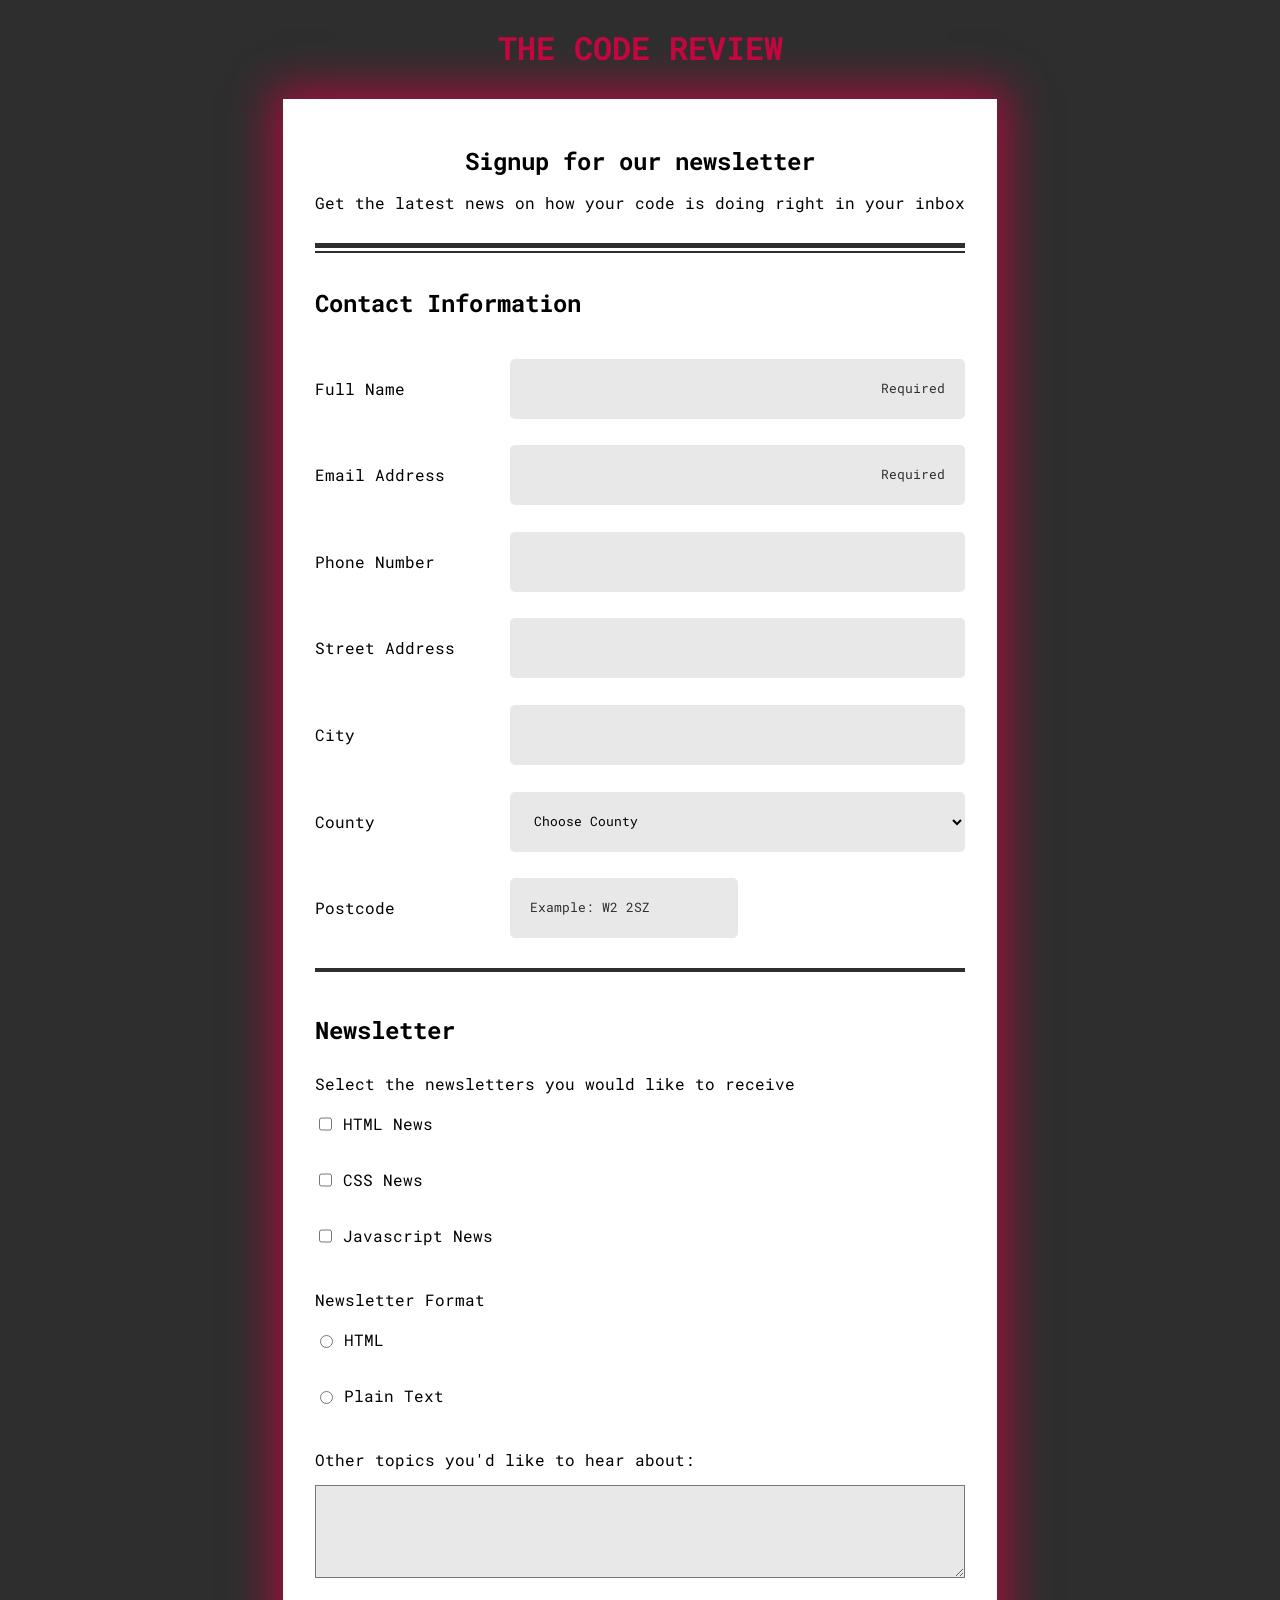
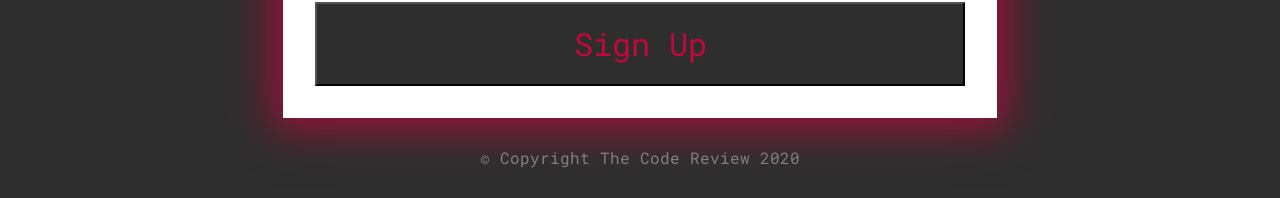
<file: pages/newsletter_form/index.html>
<!DOCTYPE html>
<html lang="en">
<head>
    <meta charset="UTF-8">
    <meta name="viewport" content="width=device-width, initial-scale=1.0">
    <title>The Code Review - Newsletter Sign up</title>
    <link rel="stylesheet" href="css-reset.css">
    <link rel="stylesheet" href="style.css">
    <meta name="description" content="Signup form for The Code Review's newsletter">
</head>
<body>
    
    <header class="content">
        <h1 class="site-name">The Code Review</h1>
    </header>

    <main class="content">
        
        <section class="top_titles">   
            <h2 class="main-title">Signup for our newsletter</h2>
            <p class="sub-title">Get the latest news on how your code is doing right in your inbox</p>
        </section> 

        <hr class="main-break">
        
        <form action="#thankyou">
            <fieldset class="contact_info fieldset">
                <legend>Contact Information</legend>

                <div class="item">
                <label for="full-name">Full Name</label>
                <input type="text" name="full-name" id="full-name" placeholder="Required" required>
                </div>

                <div class="item">
                <label for="email">Email Address</label>
                <input type="email" name="email" id="email" placeholder="Required" required>
                </div>

                <div class="item">
                <label for="pnumber">Phone Number</label>
                <input type="tel" name="pnumber" id="pnumber">
                </div>

                <div class="item">
                <label for="street">Street Address</label>
                <input type="text" name="street" id="street">
                </div>

                <div class="item">
                <label for="city">City</label>
                <input type="text" name="city" id="city">
                </div>
                
                <div class="item">
                <label for="county">County</label>
                <!--Shout out to jonXmack for this list https://gist.github.com/jonXmack/2e561b4094440f190601 -->
                <select name="county" id="county">
                    <option class="choose_county" value="" disabled selected>Choose County</option>
                    <optgroup label="England">
                        <option value="bath-and-north-east-somerset">Bath and North East Somerset</option>
                        <option value="bedford">Bedford</option>
                        <option value="berkshire">Berkshire</option>
                        <option value="blackburn-with-darwen">Blackburn with Darwen</option>
                        <option value="blackpool">Blackpool</option>
                        <option value="bournemouth">Bournemouth</option>
                        <option value="brighton-&amp;-hove">Brighton &amp; Hove</option>
                        <option value="bristol">Bristol</option>
                        <option value="buckinghamshire">Buckinghamshire</option>
                        <option value="cambridgeshire">Cambridgeshire</option>
                        <option value="central-bedfordshire">Central Bedfordshire</option>
                        <option value="cheshire-east">Cheshire East</option>
                        <option value="cheshire-west-and-chester">Cheshire West and Chester</option>
                        <option value="cornwall">Cornwall</option>
                        <option value="cumbria">Cumbria</option>
                        <option value="darlington">Darlington</option>
                        <option value="derby">Derby</option>
                        <option value="derbyshire">Derbyshire</option>
                        <option value="devon">Devon</option>
                        <option value="dorset">Dorset</option>
                        <option value="durham">Durham</option>
                        <option value="east-riding-of-yorkshire">East Riding of Yorkshire</option>
                        <option value="east-sussex">East Sussex</option>
                        <option value="essex">Essex</option>
                        <option value="gloucestershire">Gloucestershire</option>
                        <option value="greater-london">Greater London</option>
                        <option value="greater-manchester">Greater Manchester</option>
                        <option value="halton">Halton</option>
                        <option value="hampshire">Hampshire</option>
                        <option value="hartlepool">Hartlepool</option>
                        <option value="herefordshire">Herefordshire</option>
                        <option value="hertfordshire">Hertfordshire</option>
                        <option value="isle-of-wight">Isle of Wight</option>
                        <option value="kent">Kent</option>
                        <option value="kingston-upon-hull">Kingston upon Hull</option>
                        <option value="lancashire">Lancashire</option>
                        <option value="leicester">Leicester</option>
                        <option value="leicestershire">Leicestershire</option>
                        <option value="lincolnshire">Lincolnshire</option>
                        <option value="luton">Luton</option>
                        <option value="medway">Medway</option>
                        <option value="merseyside">Merseyside</option>
                        <option value="middlesbrough">Middlesbrough</option>
                        <option value="milton-keynes">Milton Keynes</option>
                        <option value="norfolk">Norfolk</option>
                        <option value="north-east-lincolnshire">North East Lincolnshire</option>
                        <option value="north-lincolnshire">North Lincolnshire</option>
                        <option value="north-somerset">North Somerset</option>
                        <option value="north-yorkshire">North Yorkshire</option>
                        <option value="northamptonshire">Northamptonshire</option>
                        <option value="northumberland">Northumberland</option>
                        <option value="nottingham">Nottingham</option>
                        <option value="nottinghamshire">Nottinghamshire</option>
                        <option value="oxfordshire">Oxfordshire</option>
                        <option value="peterborough">Peterborough</option>
                        <option value="plymouth">Plymouth</option>
                        <option value="poole">Poole</option>
                        <option value="portsmouth">Portsmouth</option>
                        <option value="redcar-and-cleveland">Redcar and Cleveland</option>
                        <option value="rutland">Rutland</option>
                        <option value="shropshire">Shropshire</option>
                        <option value="somerset">Somerset</option>
                        <option value="south-gloucestershire">South Gloucestershire</option>
                        <option value="south-yorkshire">South Yorkshire</option>
                        <option value="southampton">Southampton</option>
                        <option value="southend-on-sea">Southend-on-Sea</option>
                        <option value="staffordshire">Staffordshire</option>
                        <option value="stockton-on-tees">Stockton-on-Tees</option>
                        <option value="stoke-on-trent">Stoke-on-Trent</option>
                        <option value="suffolk">Suffolk</option>
                        <option value="surrey">Surrey</option>
                        <option value="swindon">Swindon</option>
                        <option value="telford-and-wrekin">Telford and Wrekin</option>
                        <option value="thurrock">Thurrock</option>
                        <option value="torbay">Torbay</option>
                        <option value="tyne-and-wear">Tyne and Wear</option>
                        <option value="warrington">Warrington</option>
                        <option value="warwickshire">Warwickshire</option>
                        <option value="west-midlands">West Midlands</option>
                        <option value="west-sussex">West Sussex</option>
                        <option value="west-yorkshire">West Yorkshire</option>
                        <option value="wiltshire">Wiltshire</option>
                        <option value="worcestershire">Worcestershire</option>
                        <option value="york">York</option>
                    </optgroup>
                    <optgroup label="Scotland">
                        <option value="aberdeen">Aberdeen</option>
                        <option value="aberdeenshire">Aberdeenshire</option>
                        <option value="angus">Angus</option>
                        <option value="argyll-and-bute">Argyll and Bute</option>
                        <option value="ayrshire-and-arran">Ayrshire and Arran</option>
                        <option value="banffshire">Banffshire</option>
                        <option value="berwickshire">Berwickshire</option>
                        <option value="caithness">Caithness</option>
                        <option value="clackmannanshire">Clackmannanshire</option>
                        <option value="dumfries">Dumfries</option>
                        <option value="dunbartonshire">Dunbartonshire</option>
                        <option value="dundee">Dundee</option>
                        <option value="east-lothian">East Lothian</option>
                        <option value="edinburgh">Edinburgh</option>
                        <option value="fife">Fife</option>
                        <option value="glasgow">Glasgow</option>
                        <option value="inverness">Inverness</option>
                        <option value="kincardineshire">Kincardineshire</option>
                        <option value="lanarkshire">Lanarkshire</option>
                        <option value="midlothian">Midlothian</option>
                        <option value="moray">Moray</option>
                        <option value="nairn">Nairn</option>
                        <option value="orkney-islands">Orkney Islands</option>
                        <option value="perth-and-kinross">Perth and Kinross</option>
                        <option value="renfrewshire">Renfrewshire</option>
                        <option value="ross-and-cromarty">Ross and Cromarty</option>
                        <option value="roxburgh,-ettrick-and-lauderdale">Roxburgh, Ettrick and Lauderdale</option>
                        <option value="shetland-islands">Shetland Islands</option>
                        <option value="stirling-and-falkirk">Stirling and Falkirk</option>
                        <option value="sutherland">Sutherland</option>
                        <option value="the-stewartry-of-kirkcudbright">The Stewartry of Kirkcudbright</option>
                        <option value="tweeddale">Tweeddale</option>
                        <option value="west-lothian">West Lothian</option>
                        <option value="western-isles">Western Isles</option>
                        <option value="wigtown">Wigtown</option>
                    </optgroup>
                    <optgroup label="Wales">
                        <option value="blaenau-gwent">Blaenau Gwent</option>
                        <option value="bridgend">Bridgend</option>
                        <option value="caerphilly">Caerphilly</option>
                        <option value="cardiff">Cardiff</option>
                        <option value="carmarthenshire">Carmarthenshire</option>
                        <option value="ceredigion">Ceredigion</option>
                        <option value="conwy">Conwy</option>
                        <option value="denbighshire">Denbighshire</option>
                        <option value="flintshire">Flintshire</option>
                        <option value="gwynedd">gwynedd</option>
                        <option value="isle-of-anglesey">Isle of Anglesey</option>
                        <option value="merthyr-tydfil">Merthyr Tydfil</option>
                        <option value="monmouthshire">Monmouthshire</option>
                        <option value="neath-port-talbot">Neath Port Talbot</option>
                        <option value="newport">Newport</option>
                        <option value="pembrokeshire">Pembrokeshire</option>
                        <option value="powys">Powys</option>
                        <option value="rhondda-cynon-taf">Rhondda Cynon Taf</option>
                        <option value="swansea">Swansea</option>
                        <option value="torfaen">Torfaen</option>
                        <option value="vale-of-glamorgan">Vale of Glamorgan</option>
                        <option value="wrexham">Wrexham</option>
                    </optgroup>
                    <optgroup label="Northern Ireland">
                        <option value="antrim">Antrim</option>
                        <option value="ards">Ards</option>
                        <option value="armagh">Armagh</option>
                        <option value="ballymena">Ballymena</option>
                        <option value="ballymoney">Ballymoney</option>
                        <option value="banbridge">Banbridge</option>
                        <option value="belfast">Belfast</option>
                        <option value="carrickfergus">Carrickfergus</option>
                        <option value="castlereagh">Castlereagh</option>
                        <option value="coleraine">Coleraine</option>
                        <option value="cookstown">Cookstown</option>
                        <option value="craigavon">Craigavon</option>
                        <option value="derry">Derry</option>
                        <option value="down">Down</option>
                        <option value="dungannon-and-south-tyrone">Dungannon and South Tyrone</option>
                        <option value="fermanagh">Fermanagh</option>
                        <option value="larne">Larne</option>
                        <option value="limavady">Limavady</option>
                        <option value="lisburn">Lisburn</option>
                        <option value="magherafelt">Magherafelt</option>
                        <option value="moyle">Moyle</option>
                        <option value="newry-and-mourne">Newry and Mourne</option>
                        <option value="newtownabbey">Newtownabbey</option>
                        <option value="north-down">North Down</option>
                        <option value="omagh">Omagh</option>
                        <option value="strabane">Strabane</option>
                    </optgroup>
                    <optgroup label="Ireland">
                        <option value="carlow">Carlow</option>
                        <option value="cavan">Cavan</option>
                        <option value="clare">Clare</option>
                        <option value="cork">Cork</option>
                        <option value="donegal">Donegal</option>
                        <option value="dublin">Dublin</option>
                        <option value="dun-laoghaire-rathdown">Dún Laoghaire-Rathdown</option>
                        <option value="fingal">Fingal</option>
                        <option value="galway">Galway</option>
                        <option value="kerry">Kerry</option>
                        <option value="kildare">Kildare</option>
                        <option value="kilkenny">Kilkenny</option>
                        <option value="laois">Laois</option>
                        <option value="leitrim">Leitrim</option>
                        <option value="limerick">Limerick</option>
                        <option value="longford">Longford</option>
                        <option value="louth">Louth</option>
                        <option value="mayo">Mayo</option>
                        <option value="meath">Meath</option>
                        <option value="monaghan">Monaghan</option>
                        <option value="offaly">Offaly</option>
                        <option value="roscommon">Roscommon</option>
                        <option value="sligo">Sligo</option>
                        <option value="south-dublin">South Dublin</option>
                        <option value="tipperary">Tipperary</option>
                        <option value="waterford">Waterford</option>
                        <option value="westmeath">Westmeath</option>
                        <option value="wexford">Wexford</option>
                        <option value="wicklow">Wicklow</option>
                    </optgroup>
                </select>
                </div>

                <div class="item_postcode">
                <label for="postcode">Postcode</label>
                <!-- Postcode pattern from http://html5pattern.com/Postal_Codes -->
                <input type="text" name="postcode" id="postcode" placeholder="Example: W2 2SZ" pattern="[A-Za-z]{1,2}[0-9Rr][0-9A-Za-z]? [0-9][ABD-HJLNP-UW-Zabd-hjlnp-uw-z]{2}">
                </div>
                <hr class="small-break">
            </fieldset>
            
            
            
            <fieldset class="newsletter fieldset">
                
                <legend>Newsletter</legend>
                
                <p class="newsletter_type_text">Select the newsletters you would like to receive</p>
                
                <div class="item_newsletter">
                <label for="HTML">HTML News</label>
                <input type="checkbox" name="news" id="HTML" value="HTML">
                </div>

                <div class="item_newsletter">
                <label for="CSS">CSS News</label>
                <input type="checkbox" name="news" id="CSS" value="CSS">
                </div>

                <div class="item_newsletter last">

                <label for="JS">Javascript News</label>
                <input type="checkbox" name="news" id="JS" value="JS">
                </div>

                <p class="newsletter_type_text">Newsletter Format</p>

                <div class="item_newsletter">
                <label for="HTML_f">HTML</label>
                <input type="radio" name="format" id="HTML_f" value="HTML_f">
                </div>

                <div class="item_newsletter last">
                <label for="PLAIN_f">Plain Text</label>
                <input type="radio" name="format" id="PLAIN_f" value="PLAIN_f">
                </div>

                <div class="item_feedback last">
                <label for="feedback">Other topics you'd like to hear about:</label>
                <textarea name="feedback" id="feedback" ></textarea>
                </div>

            </fieldset>

            <button class="signup_button">Sign Up</button>
            <p id="thankyou">Thank you for signing up! :)</p>

        </form>
            
    </main>

    <footer class="content">
        <p class="copyright">&copy; Copyright The Code Review 2020</p>
    </footer>
    
</body>
</html>
</file>
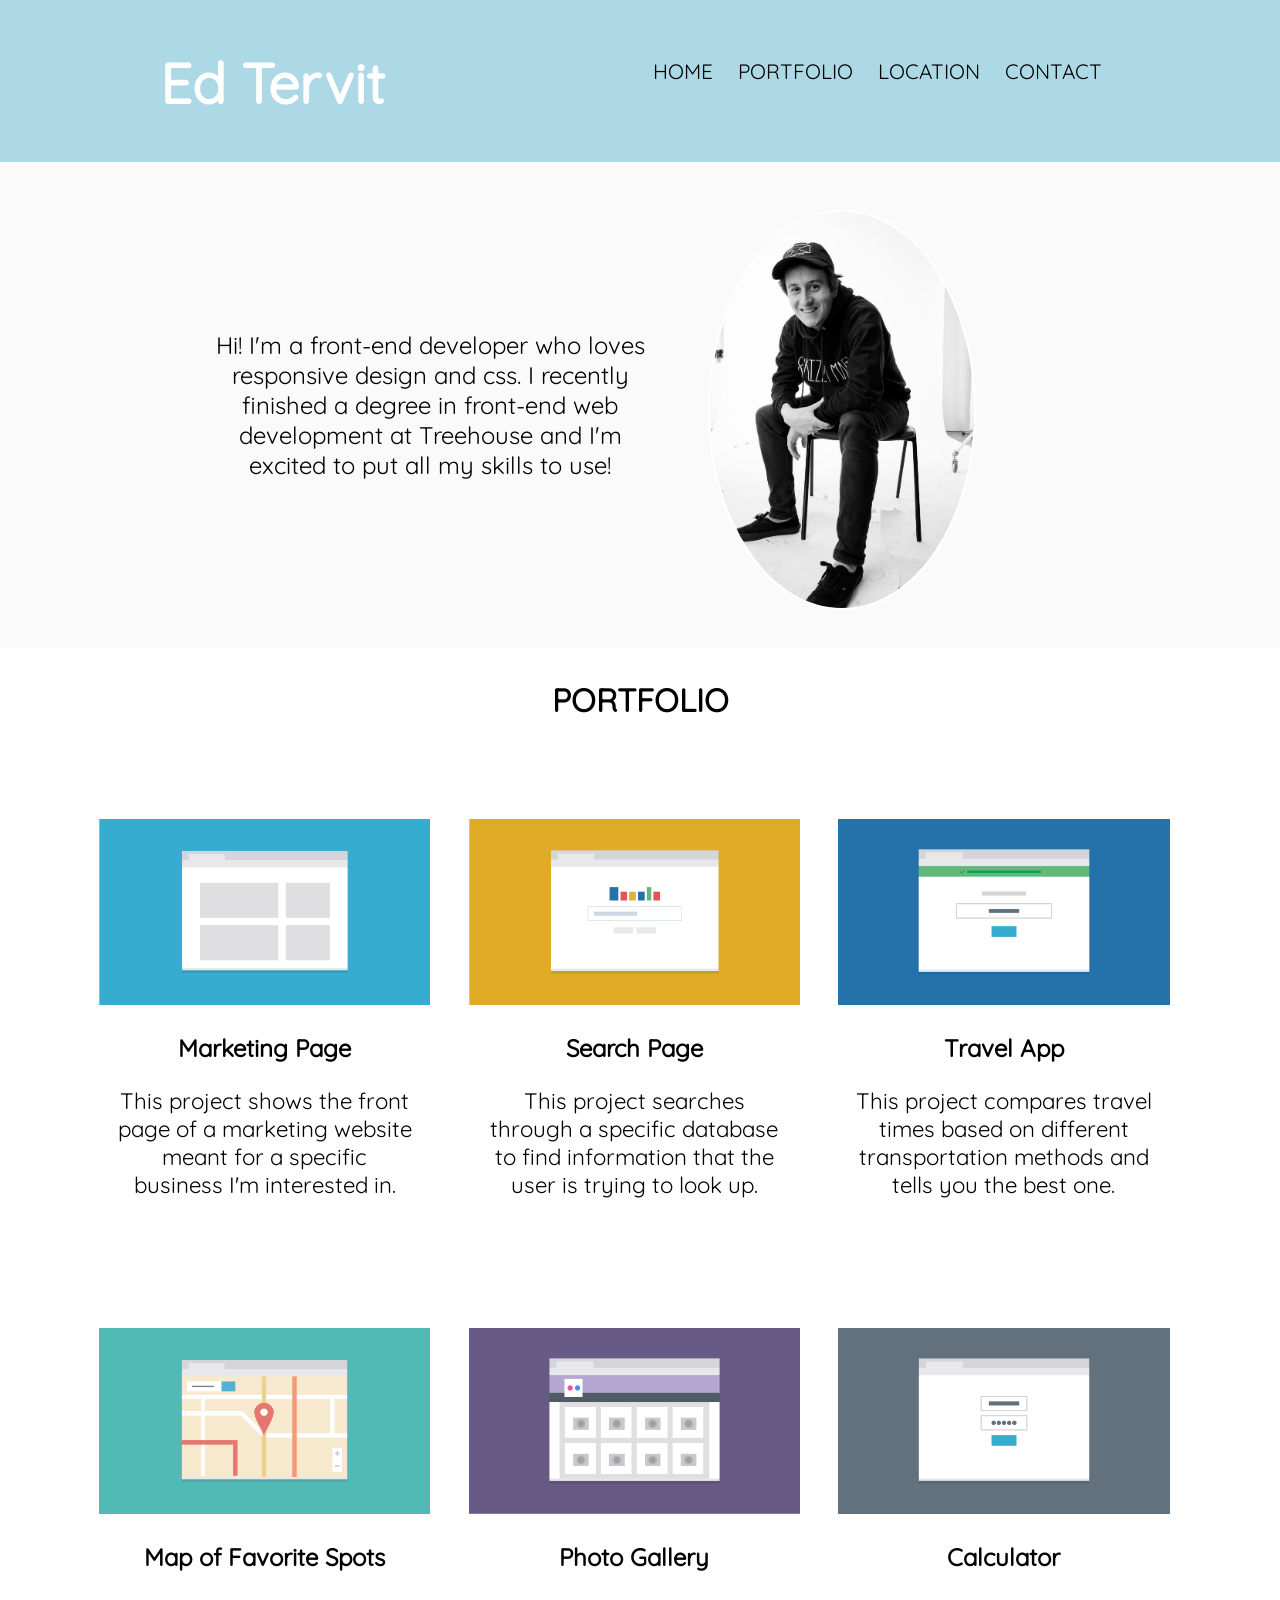
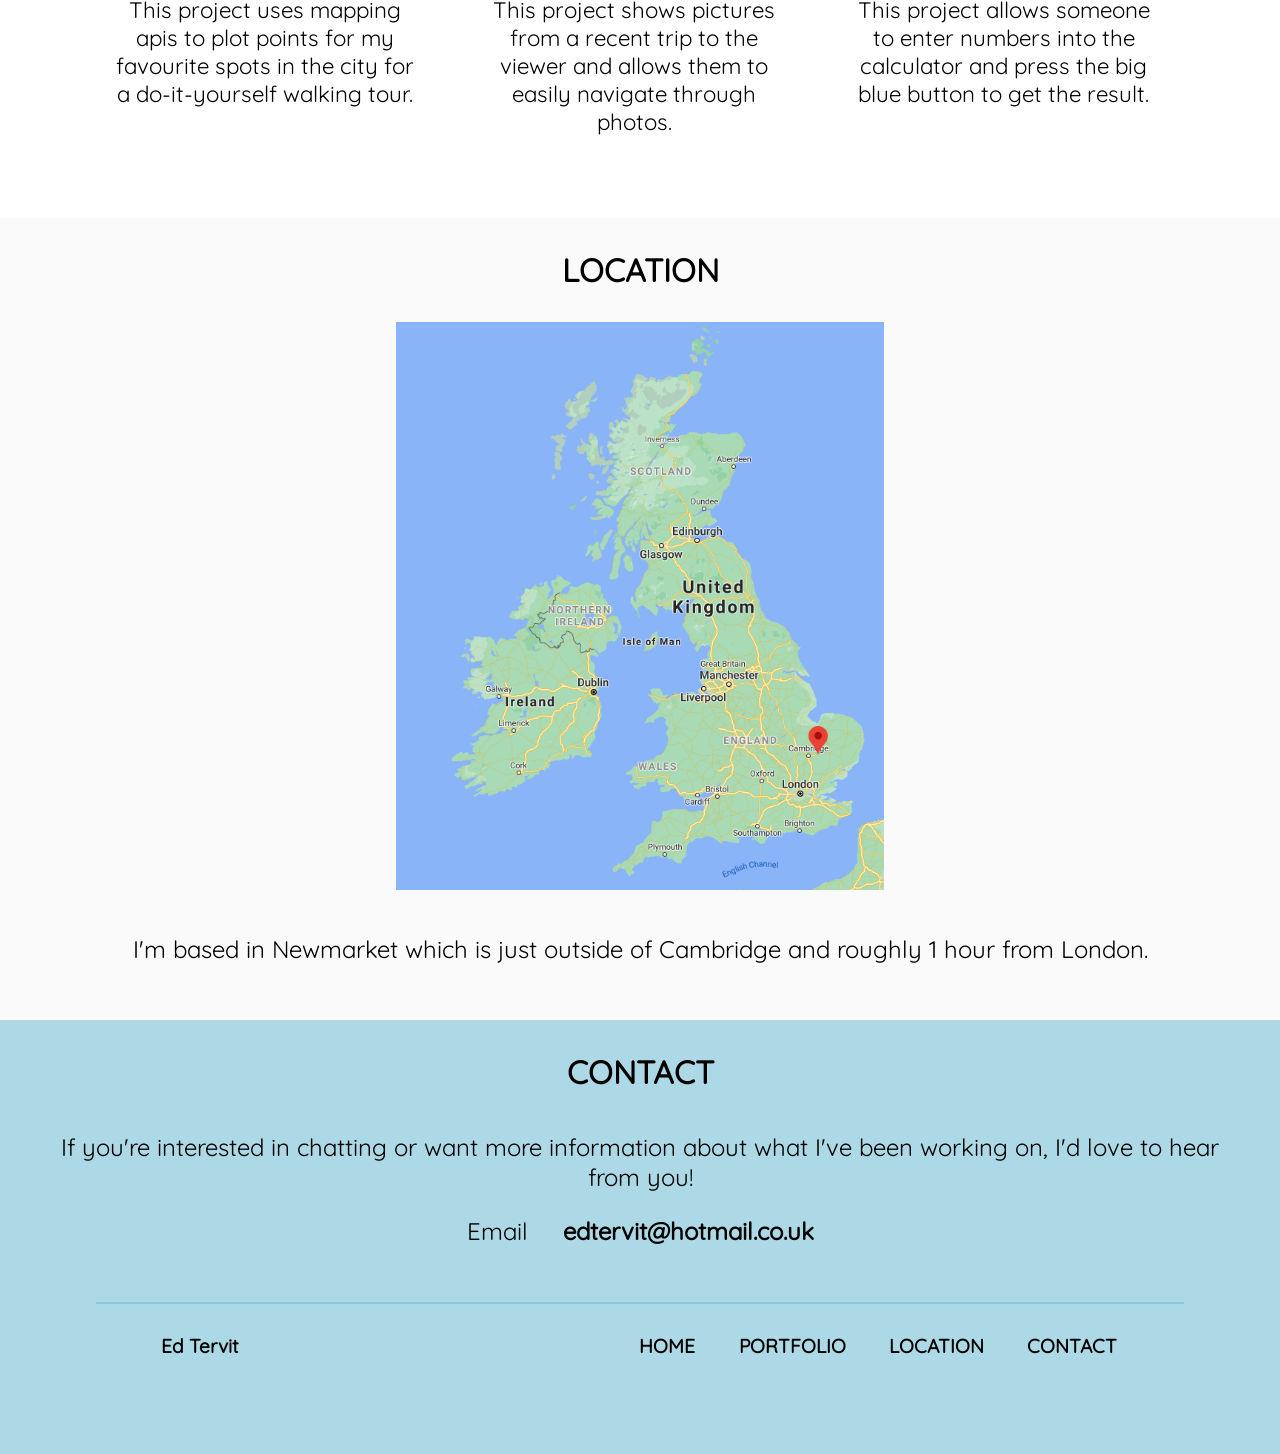
<file: pages/one_page_site/index.html>
<!DOCTYPE html>
<html lang="en">
<head>
    <meta charset="UTF-8">
    <meta name="viewport" content="width=device-width, initial-scale=1.0">
    <title>Ed Tervit</title>
    <link rel="stylesheet" href="CSS/style.css">


</head>
<body>
    <header class="home clearfix container" id="home">
        <div class="top">
            <h1 class="name">Ed Tervit</h1>
            <nav class="clearfix">
                <ul>
                    <li><a href="#home">Home</a></li>
                    <li><a href="#portfolio">Portfolio</a></li>
                    <li><a href="#location"> Location</a></li>
                    <li><a href="#contact">Contact</a></li>

                </ul>

            </nav>
        </div>
    </header>

    <main>
        <div class="clearfix about">
            <div class="container section clearfix">
                <img class="me" src="images/bw-me.jpg" alt="portrait of me">
                <p class="intro ">Hi! I'm a front-end developer who loves responsive design and css. I recently finished a degree in front-end web development at Treehouse and I'm excited to put all my skills to use!</p>
            </div>    
        </div>
        <div class="clearfix portfolio">
            <div class="section clearfix container" id="portfolio">
                <h2 class="porty">Portfolio</h2>
                
                    <div class="item i1"><img src="images/portfolio-1.png" alt="portfolio image 1"><h3>Marketing Page</h3><p>This project shows the front page of a marketing website meant for a specific business I'm interested in.</p></div>
                    <div class="item i2"><img src="images/portfolio-2.png" alt="portfolio image 2"><h3>Search Page</h3><p>This project searches through a specific database to find information that the user is trying to look up.</p></div>
                    <div class="item i3"><img src="images/portfolio-3.png" alt="portfolio image 3"><h3>Travel App</h3><p>This project compares travel times based on different transportation methods and tells you the best one.</p></div>
                    <div class="item i4"><img src="images/portfolio-4.png" alt="portfolio image 4"><h3>Map of Favorite Spots</h3><p>This project uses mapping apis to plot points for my favourite spots in the city for a do-it-yourself walking tour.</p></div>
                    <div class="item i5"><img src="images/portfolio-5.png" alt="portfolio image 5"><h3>Photo Gallery</h3><p>This project shows pictures from a recent trip to the viewer and allows them to easily navigate through photos.</p></div>
                    <div class="item i6"><img src="images/portfolio-6.png" alt="portfolio image 6"><h3>Calculator</h3><p>This project allows someone to enter numbers into the calculator and press the big blue button to get the result.</p></div>
                
            </div>
        </div>


        <div class="location section clearfix" id="location">
            <h2>Location</h2>
            <img class="map" src="images/map.png" alt="">
            <p>I'm based in Newmarket which is just outside of Cambridge and roughly 1 hour from London. </p>

        </div>
        
        <div class="Contact section" id="contact">
            <h2>Contact</h2>
            <p class="about_me">If you're interested in chatting or want more information about what I've been working on, I'd love to hear from you!</p>
            <a href="mailto:edtervit@hotmail.co.uk"><p>Email   &nbsp;&nbsp;&nbsp; <strong>edtervit@hotmail.co.uk</strong></p></a>
        </div>

    </main>    
    <div class="breaker"></div>
    <footer class="container">
        <div class="section mobile_nav clearfix">
            <UL>
                <LI><strong>Ed Tervit</strong></LI>
                <LI><a href="#home">BACK TO TOP</a></LI>
            </UL>
        </div>
        
        <div class="web_nav clearfix">    
            
            <div class="bottom_title "><strong>Ed Tervit</strong></div>
            <ul class="bottom_nav ">
                <li><a href="#home">Home</a></li>
                <li><a href="#portfolio">Portfolio</a></li>
                <li><a href="#location"> Location</a></li>
                <li><a href="#contact">Contact</a></li>
            </ul>
        
        </div>    
    </footer>
</body>
</html>
</file>
<file: pages/newsletter_form/style.css>
/* Font import */

@import url('https://fonts.googleapis.com/css2?family=Roboto+Mono:ital,wght@0,400;0,700;1,100&display=swap');


/* Section styles */

*{
    box-sizing: border-box;
    line-height: 1.5;
}

body{
    display:flex;
    flex-direction: column;
    background-color: #2e2e2e;
    font-family: 'Roboto Mono', monospace;
      
}

header{
    display: flex;
    padding: 2em;
    align-items: center;
    justify-content: center;
    
}

main{

    flex-direction: column;
    display: flex;
    background-color:white;
    padding: 1em;
    box-shadow: 0 0 40px 10px #c3073fc7;   
}

footer{
    flex-direction: column;
    color: grey;
    padding: 2em;
    display: flex;
    align-items: center;
    justify-content: center;
}


/* Item styling */

legend{
    font-size: 1.5em;
    padding: 1em 0px;
    font-weight: bold;
}

form{
    display: flex;
    flex-direction: column;
}

button{
    font-size: 2em;
    font-family:'Roboto Mono', monospace;
    color: #c3073f;
    background-color: #2e2e2e;
    padding: 0.5em 0;
}

::placeholder{
    text-align: end;
    color: rgba(0, 0, 0, 0.8);    
}

#postcode::placeholder{
    text-align: left;
} 

/* Class styling */


.site-name{
    font-size: 2em;   
    text-align: center;
    text-transform: uppercase;
    font-weight: bold;
    color: #c3073f;
    padding-bottom: 0.1em;
  
}

.top_titles{
    text-align: center;
    
}

.main-title{
    font-size: 1.5em;
    padding: 0.5em 0;
    
    font-weight: bold;
}
.sub-title{
    padding-bottom: 20px;
    
} 

.main-break{
    flex-wrap: wrap;
    border-bottom: solid 2px #2e2e2e;
    border-top: #2e2e2e solid 5px;
    padding-bottom:3px;
    border-left: none;
    border-right: none;
    width: 100%;
}

.item,
.item_postcode{
    display: flex;
    flex-wrap: wrap;
    flex-direction: column;
}

.item input,
.item select,
.item textarea{
    font-family: 'Roboto Mono', monospace;
    background-color: #e8e8e8;
    padding: 1.5em;
    margin: 1em 0;
    border-radius: 5px;
    border: none;
    width: 100%;    
}


.item_postcode input{
    
    font-family: 'Roboto Mono', monospace;
    background-color: #e8e8e8;
    padding: 1.5em;
    margin: 1em 0;
    border-radius: 5px;
    border: none;
    width: 50%;
}

.small-break{
    border: 2px #2e2e2e solid;
    margin: 1em 0;
}

.item_newsletter{
    display: flex;
    padding: 1em 0;
}

.item_newsletter input{
    order: -1;
    margin-right: 0.8em;
}
.item_feedback{
    display: flex;
    flex-direction: column;
}

.item_feedback textarea{
    margin-top: 1em;
    flex-basis: 7em;
    background-color: #e8e8e8;
}

.last{
    margin-bottom: 1.5em;    
}



/* makes thankyou message appear after form submit*/
#thankyou {
    display: none;
   }
 
#thankyou:target {
    display: block;
    padding: 1em;
    text-align: center;
    color: black;
    background-color: #cff0cc;
    margin: 1em 0;
   }

/*Focus states  */


input:focus{
    transition: 1s;
    background: #dee8eb;
    
}

textarea:focus{
    background: #dee8eb;
}



/* prevents text area width from being extended */
textarea[name=feedback] {
    resize: vertical;
  }


@media (min-width: 768px){
    

    .item,
    .item_postcode{
    display: flex;
    flex-direction: row;
    box-sizing: border-box;
    }

    .item input,
    .item textarea,
    .item select{
        flex-basis: 70%;
        justify-self: flex-end;    
    }


    .item label{
        align-self: center;   
        flex-basis: 30%;
    }

    .item_postcode input{
        justify-self: flex-start;
        flex-basis: 35%;
    }
    .item_postcode label{
        align-self: center;
        flex-basis: 30%;
    }


    .content{
        max-width: 768px;
        padding: 2em;
        align-self: center;   
    }


}
</file>
<file: pages/one_page_site/CSS/style.css>
/* Font Family */

@font-face{
    font-family: "Quicksand";
    src: url(../Fonts/Quicksand-Regular.ttf) format('truetype');
}


*{
    font-family: "Quicksand", serif;
    box-sizing: border-box;
}

a{

    text-decoration:inherit;
    color: inherit;
}

p{
    font-size: 1.3em;
}

body{
    margin:0 0;
    background-color: #add8e6;
    text-align: center;
    

}

h1{
    color: white;
    margin-top: 5%;
    font-size: 3.5em;

}

h2{
    text-transform: uppercase;
    margin: 0 0;
    font-size: 2em;
    padding-bottom: 0.5em;
}

h3{
    font-size: 1.5em;
}

ul{

    padding:0;
    margin: 0 0 ;
}

nav{
    text-align: center;
    margin: 0 0.5em;
    margin-bottom: 2em;
}

nav li{
    padding: 0.5em;
    margin: 00.4em;
    display: block;
    background-color: white;
    font-size: 1.3em;
    text-transform: uppercase;
    
}

nav li:hover{
    
    background-color:lightblue;
    color: white;
    outline: 1px white solid;
    
}

li{
    list-style-type: none;
}


.portfolio{
    text-align: center;
    background: white;
    padding-top:2em;
    width: 100%;
    
}

img{

    max-width: 100%;
}

.me{
    border-radius: 50%;
    height: 250px;
    border: white 2px solid;
    

}

.me:hover{
    transition: 0.5s;
    transform: rotate(360deg);
    

}

.about{
    background-color: #fafafa;
    padding-top: 40px;

}

.bold{

    font-weight: bold;
}


.clearfix::after {
    content: "";
    clear: both;
    display: table;
  }


.intro{
    padding: 1em;

}  

.item{
    padding: 1.5em 1.5em;
}

.section{
    /* padding-top: 2em; */
    
    margin-top: 0em;
}
.about_me{

    padding: 0em 1em;

}

.breaker{
    
    margin: 0 auto;
    width: 85%;
    border: solid 1px  #8ac7db;
    background-color: transparent;
    
}

.location{
    padding: 2em 1.5em;
    background-color: #fafafa;

}

.Contact{
    padding: 2em 0;
}

.map{
    padding: 1em;
    max-height: 600px;
}

.bottom_nav{
    display: none;
}

.bottom_title{
    display: none;
}

.mobile_nav li{
    
    margin: 1em auto;
    display: inline-block;
    font-size: 1.2em;
    text-align: center;
    padding: 0 2em;

}


/* Media Queries */

@media (min-width: 768px){

    .item{
        padding: 1.2em 1.2em;
    }
    nav li{

        display: inline-block;
        background-color: lightblue;
    }
    .me{

        float:right;
        width: auto;
        height: 400px;
        border-radius: 50%;
        margin-left: 3em;
        margin-right: 20%;

    }
    .about{
        
        padding: 1.5em 1em;

    }
    .about p{
        text-align: center;
        font-size: 1.5em ;
        margin-right: 2em;
        padding-right: 5em;
        
    }
    .porty{
        margin-bottom: 2em;
    }
    .item{

        float: left;
        width: 50%;
    }
  
    .item p{
        padding:0em 5%;
        font-size: 1.4em;
    }  

    h2{
        font-size: 2em;
    }
    h3{
        font-size: 1.5em;
    }

    p{
        font-size: 1.5em;
    }
   
    .about_me{
        padding: 0 1.5em;

    }

    .map{

        max-width: 50%;
    }
    .mobile_nav{
        display: none;
    }
    .bottom_nav{
        display: inline-block;
        float: right;
        margin-right: 2.3em;
        margin-bottom: 5em;
        font-weight: bold;
        text-transform: uppercase;
    }
    .web_nav{
        font-size: 1.2em;
        margin-top: 30px;
    }
    .bottom_nav li{
        margin-right: 2em;
        display: inline-block;
    }
    .bottom_title{
        
        float: left; 
        display: inline-block;
        margin-left: 4.2em;
        margin-bottom: 5em;
        
        
        
    }   
    .intro{
        padding: 5em;
        
    }  
    .bug{
        border: red 1px solid;
    }
    .bug2{
        border: green 1px solid;
    }
    .portfolio p{
        max-height: 180px;
        
    }

}

@media (min-width: 1024px){
    .container{
        margin: 0 auto;
        max-width: 1120px;
    }
    .item{

        float: left;
        width: 33%;
    }
    .name{
        float:left;
        margin-bottom: 0em;
    }
    nav{
        float:right;
    }
    h1{
        margin-top: 0em;
    }
    .top{
        
        margin: 3em 5em;
    }
    nav li{
        margin: 0 0;
    }
    .portfolio p{
        height: 180px;
    }
    .home{
        margin-bottom: 35px;
    }
}
</file>
